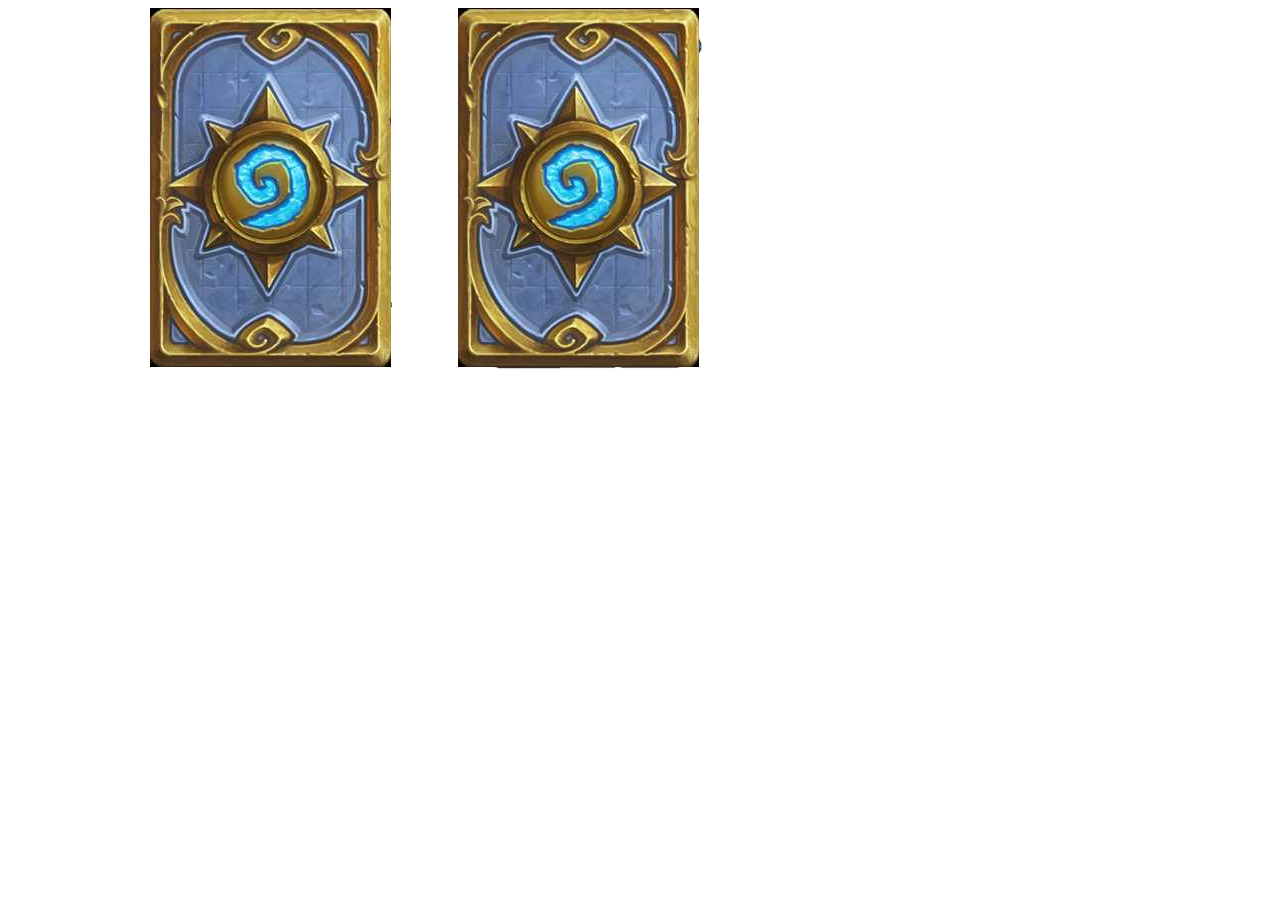
<file: cards/index.html>
<!DOCTYPE html>
<html lang="en">
<head>
    <meta charset="UTF-8">
    <meta http-equiv="X-UA-Compatible" content="IE=edge">
    <meta name="viewport" content="width=device-width, initial-scale=1.0">
    <title>Cards</title>
    <link rel="stylesheet" href="style.css">
</head>
<body>
    <div class="block_1">
        <div class="rotate_1">
            <!-- <img src="back_card.png" alt="" class="card_1_back_face"> -->
            <img src="card_1.gif" alt="" class="card_1_back_face">
            <div class="card_front">
                <!-- <img src="front_card.png" alt=""> -->
                <img src="cards.jpg" alt="">
            </div>
        </div>
    </div>

    <div class="block_2">
        <div class="rotate_2">
            <!-- <img src="back_card.png" alt="" class="card_2_back_face"> -->
            <img src="back_card.png" alt="" class="card_2_back_face">
            <div class="card_front_2">
                <img src="cards.jpg" alt="">
                <!-- <img src="front_card.png" alt=""> -->
            </div>
        </div>
    </div>
</body>
</html>
</file>
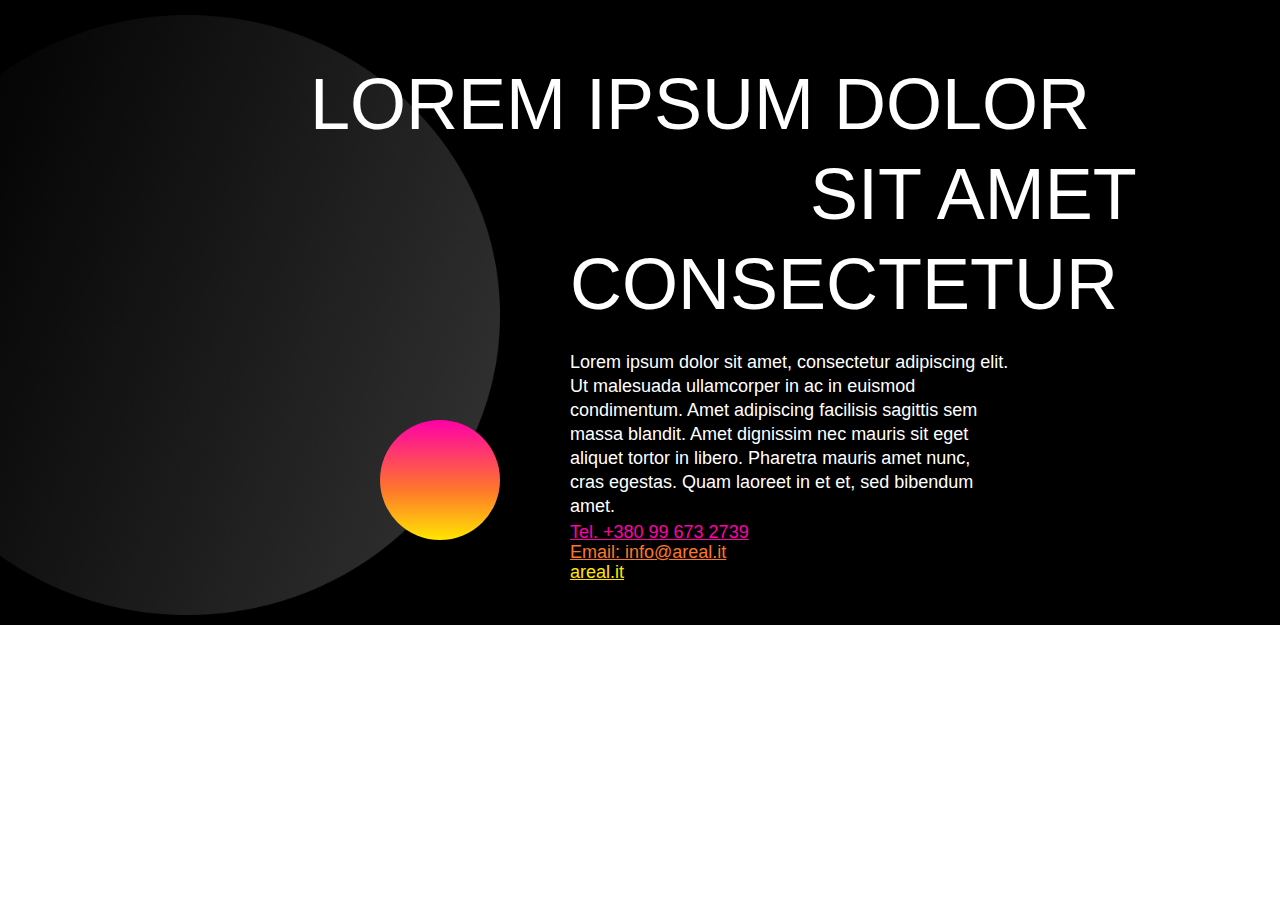
<file: Project 1.0/index.html>
<!DOCTYPE html>
<html lang="en">
<head>
    <meta charset="UTF-8">
    <meta name="viewport" content="width=device-width, initial-scale=1.0">
    <link rel="stylesheet" href="style.css">
    <title>Project 1.0</title>
</head>
<body>
    
    <div class="conteiner">
        <img src="images/Ellipse 1.png" alt="" class="container__image">
        <div class="conteiner__text_1">Lorem ipsum dolor</div>
        <div class="conteiner__text_2">sit amet</div>
        <div class="conteiner__text_3"> consectetur</div>
        <div class="conteiner__text_4">Lorem ipsum dolor sit amet, consectetur 
            adipiscing elit. Ut malesuada ullamcorper in ac in euismod condimentum. 
            Amet adipiscing facilisis sagittis sem massa blandit. Amet dignissim nec 
            mauris sit eget aliquet tortor in libero. Pharetra mauris amet nunc, cras egestas. 
            Quam laoreet in et et, sed bibendum amet.</div>
            <a href="tel:+380 99 673 2739" class="tel">Tel. +380 99 673 2739</a>
            <a href="mailto: info@areal.it" class="mail">Email: info@areal.it</a>
            <a href="http://areal.it/" class="site">areal.it</a>

        <svg>
            <div class="container__ellipse_2"></div>
           </svg>

    </div>
</body>
</html>
</file>
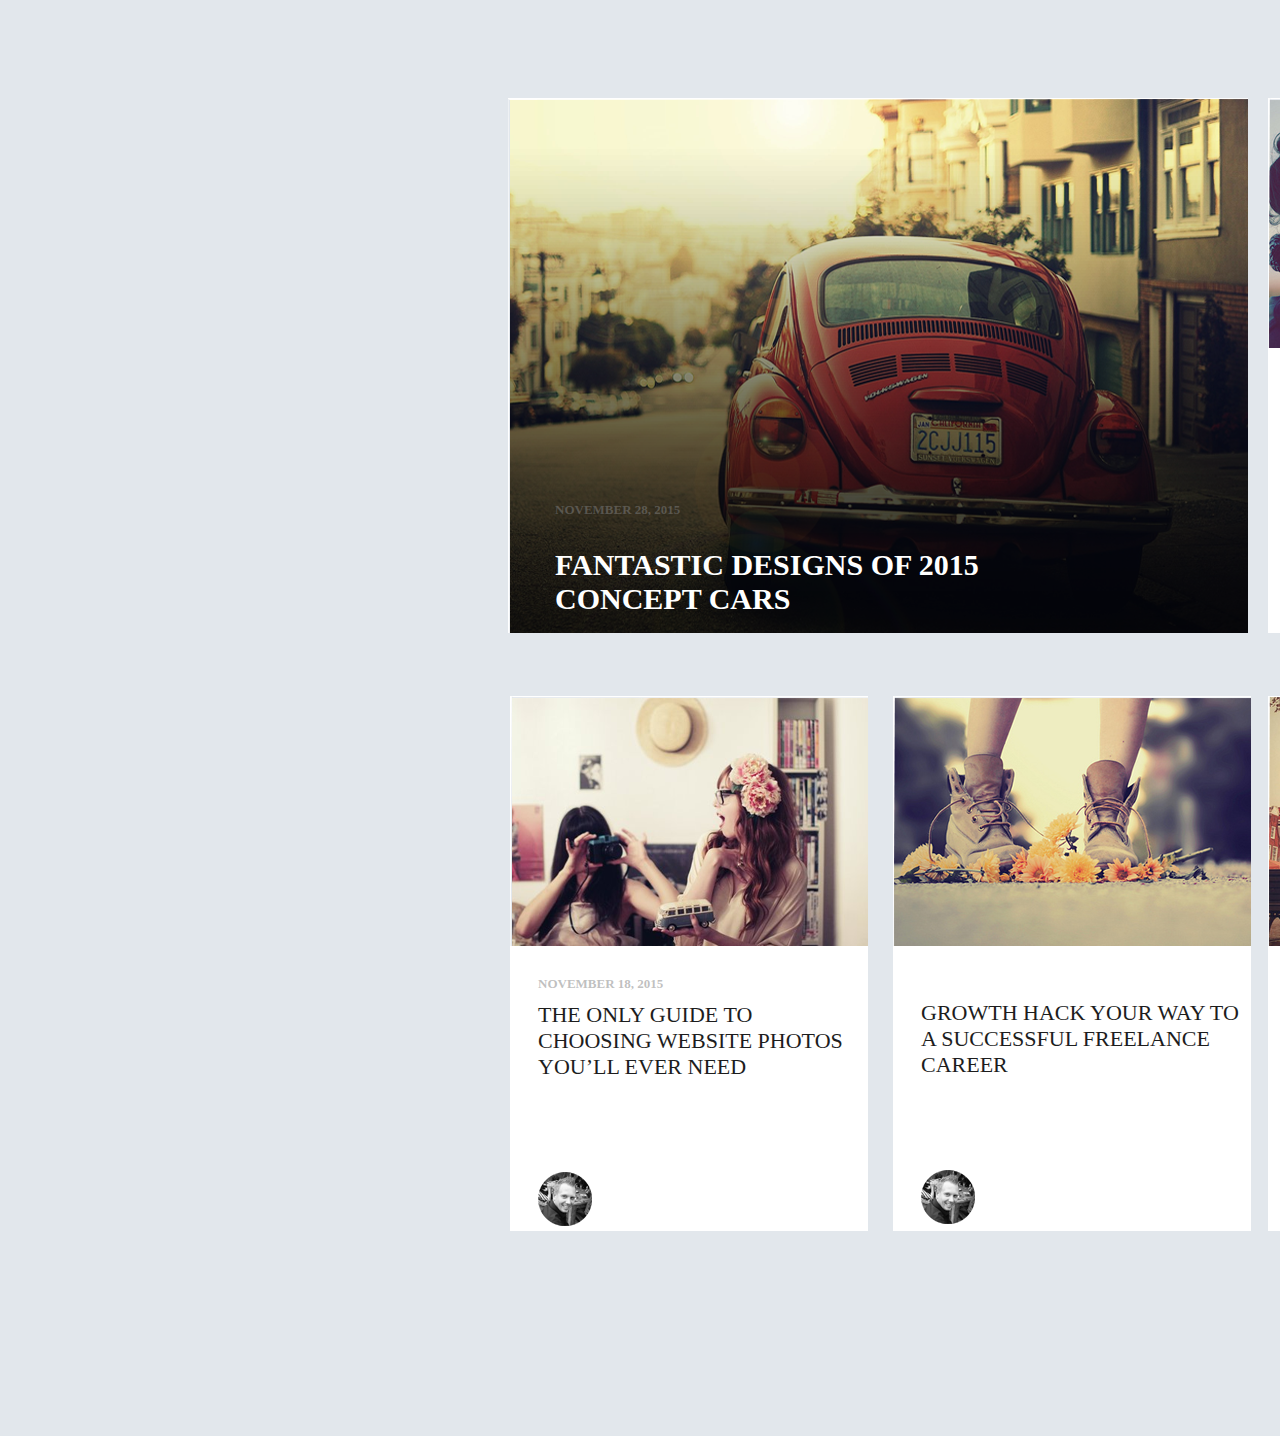
<file: animation/animation.html>
<!DOCTYPE html>
<html lang="en">
    <head>
        <meta charset="UTF-8">
        <title>Animaton</title>
        <link rel="stylesheet" href="animaton.css">
    </head>
    <body>
        <div class="block">
            <div class="block5">
                
            <div class="block2">
                
                <img src="image1.png" alt="">
                <h1 class="date1">NOVEMBER 28, 2015</h1>
                <p class="text1"><strong>Fantastic Designs Of 2015
                    Concept Cars</strong></p>
                </div>
            
            <div class="block3">
                <img src="image5.png" alt="">
                <h1 class="date2">November 24, 2015</h1>
                <p class="text2">How To Find Design 
                    Inspiration In The Simple 
                    Things Around You</p>
                    <img class="face"src="face.png" alt="">
            </div>
        </div> 
    </div>
    <div class="block6">
        <img src="image2.png" alt="">
        <h1 class="date2">November 18, 2015</h1>
        <p class="text2">The Only Guide To 
            Choosing Website 
            Photos You’ll Ever Need</p>
            <img class="face2"src="face.png" alt="">
    </div>
    <div class="block7">
        <img src="image3.png" alt="">
        <p class="text3">Growth Hack Your Way 
            to a Successful 
            Freelance Career</p>
            <img class="face3"src="face.png" alt="">
    </div>
    <div class="block8">
        <img class="color"src="image4.png" alt="">
        <h1 class="date2">November 08, 2015</h1>
        <p class="text2">Get 80% Off DSLR 
            Photography Course 
            Bundle</p>
            <img class="face4"src="face.png" alt="">
    </div>
    </body>
</html>
</file>
<file: cards/style.css>
.block_1{
            /* margin-top: 90px;
            margin-left: 213px; */
            position: absolute;
            left: 150px;
            width: 269px;
            height: 268px;
            perspective: 1000px;
        } 
        .block_1:hover .rotate_1    {
            transform: rotateY(180deg);
            background: url(Rectangle.png);
        }
        .rotate_1{
            position: relative;
            transition: 0.5s;
            transform-style: preserve-3d;
            
        }
        .card_front{
            backface-visibility: hidden;
            position: absolute;
            top: 0px;
            left: 0px;
            width: 269px;
            height: 268px;
        }
        .card_1_back_face{
            position: absolute;
            left: 0px;
            /* width: 370px;
            height: 535px; */
            width: 245px;
            height: 375px;
            transform: rotateY(180deg);
        }



        .block_2{
            /* margin-top: 90px; */
            position: absolute;
            top: 8px;
            margin-left: 450px;
            width: 269px;
            height: 268px;
            perspective: 1000px;
        } 
        .block_2:hover .rotate_2    {
            transform: rotateY(180deg);
            background: url(Rectangle.png);
        }
        .rotate_2{
            position: relative;
            transition: 0.5s;
            transform-style: preserve-3d;
            
        }
        .card_front_2{
            backface-visibility: hidden;
            position: absolute;
            top: 0px;
            left: 0px;
            /* width: 269px;
            height: 268px; */

            /* width: 10px;
            height: 10px; */
        }
        .card_2_back_face{
            /* width: 350px;
            height: 375px; */

                width: 250px;
            height: 400px;

            margin-top: -30px;


            transform: rotateY(180deg);
        }
</file>
<file: Project 1.0/style.css>
.conteiner{
    background: #000000;
    height: 625px;
}
html {
    box-sizing: border-box;
  }
  
  *, *::before, *::after {
    box-sizing: inherit;
  }
  
  * {
    padding: 0;
    margin: 0;
  }
  /* @font-face{
  font-family: 'Montserrat', sans-serif;
  src: url(font/Montserrat-ThinItalic.ttf);
  } */
  @font-face{
    font-family: 'Lato', sans-serif;
    src: url('<link rel="preconnect" href="https://fonts.gstatic.com">');
  }
  .container__image{
    position: absolute;
    width: 550px;
    height: 600px;
    left: -50px;
    top: 15px;
  }
  .conteiner__text_1{
      color:#FFFFFF;
      font-family: 'Montserrat', sans-serif;
font-style: normal;
font-weight: 300;
font-size: 72px;
line-height: 88px;
/* identical to box height */

display: flex;
align-items: center;
text-transform: uppercase;
position: absolute;
width: 823px;
height: 88px;
left: 310px;
top: 60px;
  }
  .conteiner__text_2{
    /* font-family: Montserrat; */
    font-family: 'Montserrat', sans-serif;
    font-style: normal;
    font-weight: 300;
    font-size: 72px;
    line-height: 88px;
    /* identical to box height */
    
    display: flex;
    align-items: center;
    text-transform: uppercase;
    color:#FFFFFF;
    position: absolute;
width: 333px;
height: 88px;
left: 810px;
top: 150px;
  }
  .conteiner__text_3{
    font-family: 'Montserrat', sans-serif;
    font-style: normal;
    font-weight: 300;
    font-size: 72px;
    line-height: 24px;
    /* or 33% */
    
    display: flex;
    align-items: center;
    text-transform: uppercase;
    color:#FFFFFF;
    position: absolute;
width: 568px;
height: 88px;
left: 570px;
top: 240px;
  }
  .conteiner__text_4{
    font-family: 'Lato', sans-serif;
    font-style: normal;
    font-weight: normal;
    font-size: 18px;
    line-height: 24px;
    /* or 133% */
    
    
    color: #FFFFFF;
    position: absolute;
width: 439px;
height: 190px;
left: 570px;
top: 350px;
  }
  .tel{
    color: #FF00A8;
    font-family: 'Lato', sans-serif;
    font-style: normal;
    font-weight: normal;
    font-size: 18px;
    line-height: 24px;
    /* or 133% */
    position: absolute;
/* width: 439px;
height: 190px; */
left: 570px;
top: 520px;
  }
  .mail{
    color: #FE7728;
    font-family: 'Lato', sans-serif;
    font-style: normal;
    font-weight: normal;
    font-size: 18px;
    line-height: 24px;
    /* or 133% */
    position: absolute;
/* width: 439px;
height: 190px; */
left: 570px;
top: 540px;
  }
  .site{
    color: #FFE600;
    font-family: 'Lato', sans-serif;
    font-style: normal;
    font-weight: normal;
    font-size: 18px;
    line-height: 24px;
    /* or 133% */
    position: absolute;
/* width: 439px;
height: 190px; */
left: 570px;
top: 560px;
  }
  .container__ellipse_2{
    position: absolute;
    width: 120px;
    height: 120px;
    left: 380px;
    top: 420px;
    border-radius: 50%;
    background: linear-gradient(180deg, #FF00A8 0%, #FE772B 58.33%, #FFE600 100%);
  }

  .container__ellipse_2 {
    /* stroke: red; */
    stroke-width:6;
    /* stroke-dasharray:3 2; */
      transform-origin: center center;
      transform-box: fill-box;
      animation: rotate_disk 2s linear forwards infinite;
    }
  
    @keyframes rotate_disk {
        100% {
            transform: rotateZ(360deg);
        }
    }
</file>
<file: animation/animaton.css>
body{
    width: 1600px;
    height: 1420px;
    background: #E2E7EC;
}
.block{
    padding-top: 90px;
    display: inline-flex;
    justify-content: center;
}
.block5{
    display: inline-flex;
    justify-content: center;
    margin-left: 500px;
}
.block3{
    margin-left: 20px;
    height: 535px;
    background: #FFFFFF;
    transition: 2s;
}
.block6{
    margin-top: 50px;
    margin-left: 502px;
    height: 535px;
    width: 358px;
    background: #FFFFFF;
    transition: 0.5s;
}
.block7{
    margin-top: -535px;
    margin-left: 885px;
    height: 535px;
    width: 358px;
    background: #FFFFFF;
    transition: 1s;
}
.block8{
    margin-left: 1260px;
    margin-top: -535px;
    height: 535px;
    width: 358px;
    background: #FFFFFF;
    transition: 1s;
}
.date1{
    margin-top: -135px;
    margin-left: 47px;
    font-size: 13px;
    font-family: "HansKendrick";
    color: rgba(129, 129, 129, 0.502);
    text-transform: uppercase;
}
.text1{
    margin-left: 47px;
    font-size: 30px;
    font-family: "HansKendrick";
    color: white;
    text-transform: uppercase;
    width: 500px;
}
.date2{
    margin-left: 28px;
    margin-top: 26px;
    font-size: 13px;
    font-family: "HansKendrick";
    color: rgba(129, 129, 129, 0.502);
    text-transform: uppercase;
}
.text2{
    margin-left: 28px;
    margin-top: 10px;
    font-size: 22px;
    font-family: "HansKendrick";
    color: rgb(29, 29, 29);
    text-transform: uppercase;
    
}
.face{
    margin-top: 70px;
    margin-left: 28px;
}
.text3{
    margin-left: 28px;
    margin-top: 50px;
    font-size: 22px;
    font-family: "HansKendrick";
    color: rgb(29, 29, 29);
    text-transform: uppercase;
    
}
.face2{
    margin-top: 70px;
    margin-left: 28px;
}
.face3{
    margin-top: 70px;
    margin-left: 28px;
}
.face4{
    margin-top: 70px;
    margin-left: 28px;
}
.block2{
    transition: 0.5s;
}
.block2:hover{
    transform: scaleY(1.1);
    border: 10px double rgb(165, 15, 196);
}
.block3:hover{
    transform: rotate(720deg);
    border: 10px double rgb(66, 9, 141);
    
}
.block6:hover{
    transform: matrix(1.2,0,0.5,1.2,50,0);
    border: 10px double rgb(8, 206, 206);
}
.block7:hover{
    transform: translateX(20px);
    border: 10px double rgb(76, 182, 14);
}
.block8:hover{
    transform: skewY(-20deg);
    border: 10px double rgb(150, 9, 9);
}
</file>
